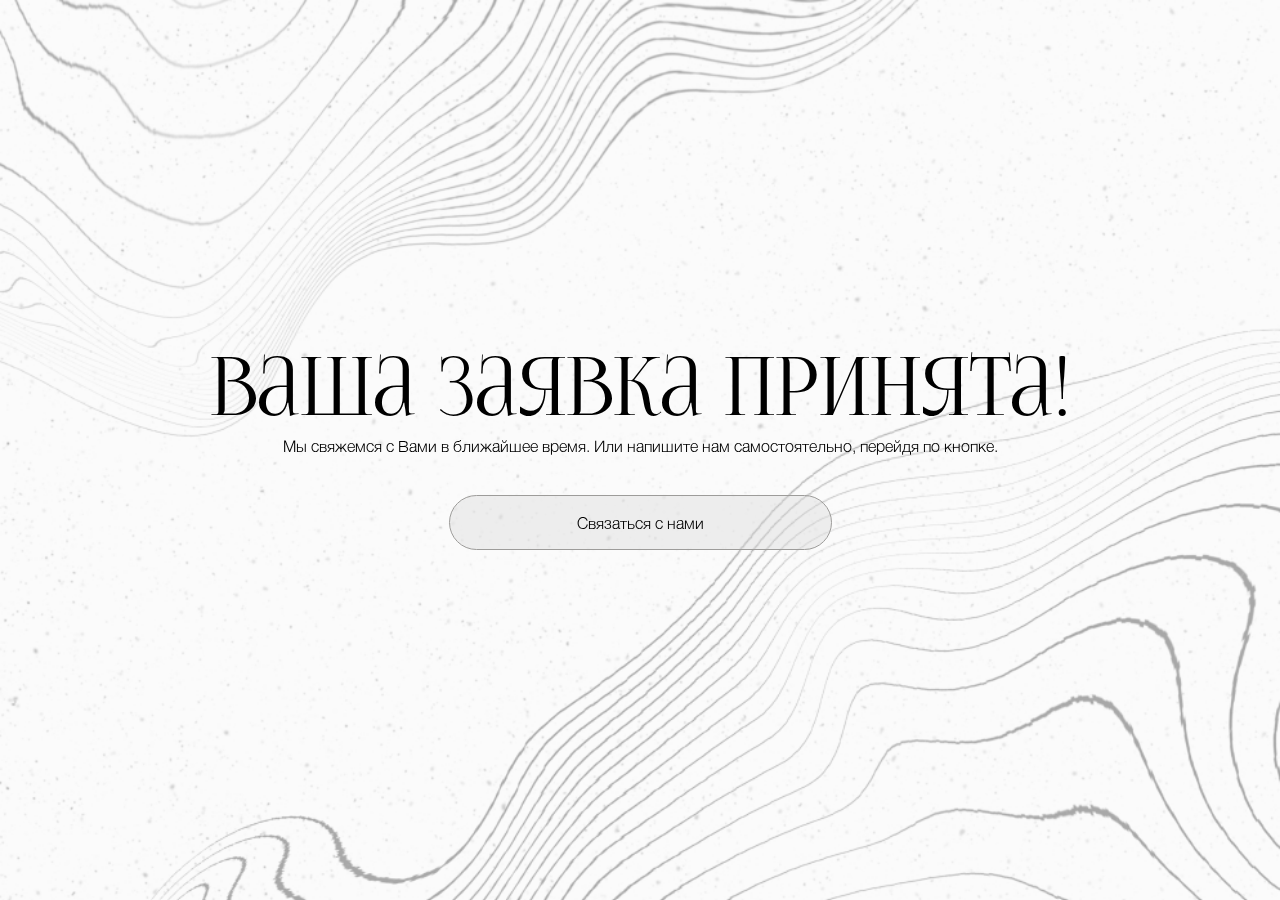
<file: rewiew.html>
<!DOCTYPE html>
<html lang="en">

<head>
    <link rel="stylesheet" href="css/style.css">
    <meta charset="UTF-8">
    <meta name="viewport" content="width=device-width, initial-scale=1.0">
    <title>Thanks!</title>
    <script src="libs/gsap/gsap.min.js" defer></script>
    <script src="libs/gsap/ScrollTrigger.min.js" defer></script>
    <script src="libs/gsap/ScrollSmoother.min.js" defer></script>
    <script src="scripts/app.js" defer></script>
</head>

<body>
    <div class="rewiew-content">
        <div class="block">
            <div class="label">Ваша заявка принята!</div>
            <div class="text">Мы свяжемся с Вами в ближайшее время. Или напишите нам самостоятельно, перейдя по кнопке.
            </div>
            <div class="kostil">
                <a style="text-decoration: none; color: #000000;" href="https://t.me/akiraDManager">
                    <div class="button">Связаться с нами</div>
                </a>
            </div>
        </div>
    </div>
</body>

</html>
</file>
<file: css/style.css>
* {
  margin: 0px;
  padding: 0px;
  font-family: "Forbiten";
}

body {
  min-width: 500px;
  margin: 0px;
  padding: 0px;
}

.welcome {
  width: 100%;
  height: 1125px;
  background-image: url("../accets/helloBG.png");
  background-size: cover;
}
.welcome .content {
  will-change: transform;
  margin-left: 80px;
  padding-top: 291px;
}
.welcome .content .label {
  color: #000;
  font-size: 36px;
  font-weight: 300;
}
.welcome .content .title {
  color: #000;
  font-family: "FoglihtenNo06";
  font-size: 48px;
  font-weight: 300;
  padding-bottom: 42px;
}
.welcome .content .button {
  transition: 0.3s;
  cursor: pointer;
  font-family: "Helvetica";
  width: 381px;
  border: 1px solid #9d9c9a;
  background-color: rgba(217, 217, 217, 0.4);
  display: inline-flex;
  justify-content: center;
  border-radius: 46px;
  padding-top: 17px;
  padding-bottom: 17px;
}
.welcome .content .button:hover {
  transition: 0.3s;
  -webkit-box-shadow: 0px 0px 36px -6px rgba(34, 60, 80, 0.14);
  -moz-box-shadow: 0px 0px 36px -6px rgba(34, 60, 80, 0.14);
  box-shadow: 0px 0px 36px -6px rgba(34, 60, 80, 0.14);
}
.welcome .content .kostil {
  margin-top: 10px;
  width: 381px;
}
.welcome .content .sms {
  color: #9d9c9a;
  font-size: 14px;
  font-family: "Helvetica";
  text-align: center;
}

.our-works {
  margin-top: 138px;
  height: 1652px;
}
.our-works .blocks {
  width: 100%;
  height: 1490px;
}
.our-works .blocks .work {
  will-change: transform;
  box-shadow: 0px 0px 20px 4px rgba(0, 0, 0, 0.1);
  position: absolute;
  width: 100px;
  height: 100px;
  background-color: #9d9c9a;
}
.our-works .blocks .work-1 {
  background-image: url("../accets/works Akira.DM/aura.png");
  background-size: 100%;
  width: 740px;
  height: 329px;
  left: 140px;
  margin-top: 104px;
}
.our-works .blocks .work-2 {
  background-image: url("../accets/works Akira.DM/tattoo.jpg");
  background-size: 100%;
  width: 382px;
  height: 382px;
  right: 140px;
  margin-top: 240px;
}
.our-works .blocks .work-3 {
  background-image: url("../accets/works Akira.DM/IUseMobile.jpg");
  background-size: 100%;
  width: 382px;
  height: 701px;
  margin-top: 480px;
  left: 235px;
}
.our-works .blocks .work-4 {
  background-image: url("../accets/works Akira.DM/maket.png");
  background-size: 100%;
  width: 470px;
  height: 709px;
  right: 140px;
  margin-top: 680px;
}
.our-works .blocks .work-5 {
  background-image: url("../accets/works Akira.DM/IUsePC.jpg");
  background-size: 100%;
  width: 740px;
  height: 329px;
  margin-top: 1290px;
  z-index: -1;
  left: 140px;
}
.our-works .label {
  float: right;
  margin-right: 80px;
  font-size: 46px;
}
.our-works .text {
  width: 246px;
  font-family: "Helvetica";
  float: right;
  margin-right: 140px;
}

.break {
  width: 100%;
  height: 578px;
  background-image: url("../accets/break.png");
  background-size: 100%;
  margin-top: 220px;
}

.color {
  margin-top: 200px;
  width: 100%;
}
.color .label {
  text-align: center;
  font-size: 48px;
}
.color .banner {
  margin-top: 22px;
  width: 100%;
  height: 705px;
  background-image: url("../accets/colorBG.png");
  background-size: 100%;
}
.color .banner .block {
  padding-top: 108px;
}
.color .banner .block .label {
  color: #ffffff;
  text-align: left;
  font-size: 128px;
  margin-left: 125px;
}

.d3 {
  width: 100%;
  margin-top: 200px;
}
.d3 .label {
  width: 389px;
  height: 122px;
  margin-left: auto;
  margin-right: auto;
  background-image: url("../accets/notOnly3D.png");
}
.d3 .banner {
  width: 100%;
  height: 298px;
  background-image: url("../accets/3dBanner.jpg");
  background-size: 100% 100%;
  margin-top: 20px;
  box-shadow: 0px 10px 30px 0px rgba(0, 0, 0, 0.22);
}
.d3 .content {
  display: inline-flex;
  width: 100%;
  justify-content: center;
  align-items: center;
}
.d3 .content .armchair {
  will-change: transform;
  margin-top: -40px;
  z-index: -1;
}
.d3 .content .label-block .second-label {
  font-size: 128px;
}
.d3 .content .label-block .kostil-dwa {
  width: 100%;
  display: flex;
  justify-content: center;
}
.d3 .content .label-block .kostil-dwa .kostil-tri .button {
  cursor: pointer;
  margin-top: 69px;
  font-family: "Helvetica";
  width: 381px;
  border: 1px solid #9d9c9a;
  background-color: rgba(217, 217, 217, 0.4);
  display: inline-flex;
  justify-content: center;
  border-radius: 46px;
  padding-top: 17px;
  padding-bottom: 17px;
  transition: 0.3s;
}
.d3 .content .label-block .kostil-dwa .kostil-tri .button:hover {
  transition: 0.3s;
  -webkit-box-shadow: 0px 0px 36px -6px rgba(34, 60, 80, 0.14);
  -moz-box-shadow: 0px 0px 36px -6px rgba(34, 60, 80, 0.14);
  box-shadow: 0px 0px 36px -6px rgba(34, 60, 80, 0.14);
}
.d3 .content .label-block .kostil-dwa .kostil-tri .kostil {
  margin-top: 10px;
  width: 381px;
}
.d3 .content .label-block .kostil-dwa .kostil-tri .sms {
  color: #9d9c9a;
  font-size: 14px;
  font-family: "Helvetica";
  text-align: center;
}

.break-section {
  margin-top: 200px;
  width: 100%;
  height: 57px;
  background-image: url("../accets/break-section.png");
}

.info {
  width: 100%;
  padding-top: 200px;
  display: inline-flex;
  align-items: flex-start;
}
.info .left-block-info {
  display: flex;
  justify-content: center;
  width: 80%;
  height: 711px;
  background-image: url("../accets/infoBG.jpg");
  background-size: 100%;
}
.info .left-block-info .content .info-label {
  margin-top: 150px;
  font-size: 36px;
  text-align: center;
}
.info .left-block-info .content .info-text {
  margin-top: 20px;
  width: 560px;
  font-family: "Helvetica";
}
.info .right-block-choose {
  margin-left: 26px;
}
.info .right-block-choose .choose {
  cursor: pointer;
  font-size: 20px;
  font-family: "Helvetica";
  margin-bottom: 49px;
}

.choosen {
  color: #ffffff;
  background-color: #000000;
}

#smooth-content {
  will-change: transform;
}

.rewiew {
  padding-bottom: 200px;
  margin-top: 200px;
  width: 100%;
}
.rewiew .design {
  will-change: transform;
  z-index: -1;
  position: absolute;
  right: 91px;
  margin-top: 0;
  display: inline-block;
  width: auto;
}
.rewiew .design .label {
  font-size: 128px;
}
.rewiew .design .rewiewBG {
  display: block;
  margin: 0px auto;
  width: 445px;
}
.rewiew .rewiew-block {
  width: 673px;
  height: 405px;
  background: rgba(217, 217, 217, 0.4);
  box-shadow: 0px 4px 15px 1px rgba(0, 0, 0, 0.2);
  margin-left: 125px;
}
.rewiew .rewiew-block .label-inline {
  width: 100%;
  margin-top: 15px;
  display: inline-flex;
  align-items: center;
  justify-content: space-between;
}
.rewiew .rewiew-block .label-inline .label {
  font-size: 36px;
  margin-left: 20px;
}
.rewiew .rewiew-block .label-inline .buttons {
  margin-right: 30px;
}
.rewiew .rewiew-block .label-inline .buttons .UIButton {
  cursor: pointer;
  transition: 0.3s;
  margin-right: 22px;
  width: 28px;
  height: 28px;
}
.rewiew .rewiew-block .label-inline .buttons .UIButton:hover {
  transform: scale(1.1);
  transition: 0.3s;
}
.rewiew .rewiew-block .work {
  margin-left: 20px;
  font-size: 20px;
}
.rewiew .rewiew-block .text {
  font-size: 20px;
  font-family: "Helvetica";
  margin-left: 31px;
  width: 538px;
  margin-top: 30px;
}
.rewiew .kostil-dwa {
  margin-left: 125px;
  width: 30%;
  justify-content: left;
}
.rewiew .kostil-dwa .kostil-tri .button {
  cursor: pointer;
  transition: 0.3s;
  margin-top: 69px;
  font-family: "Helvetica";
  width: 381px;
  border: 1px solid #9d9c9a;
  background-color: rgba(217, 217, 217, 0.4);
  display: inline-flex;
  justify-content: center;
  border-radius: 46px;
  padding-top: 17px;
  padding-bottom: 17px;
}
.rewiew .kostil-dwa .kostil-tri .button:hover {
  transition: 0.3s;
  -webkit-box-shadow: 0px 0px 36px -6px rgba(34, 60, 80, 0.14);
  -moz-box-shadow: 0px 0px 36px -6px rgba(34, 60, 80, 0.14);
  box-shadow: 0px 0px 36px -6px rgba(34, 60, 80, 0.14);
}
.rewiew .kostil-dwa .kostil-tri .kostil {
  margin-top: 10px;
  width: 381px;
}
.rewiew .kostil-dwa .kostil-tri .sms {
  color: #9d9c9a;
  font-size: 14px;
  font-family: "Helvetica";
  text-align: center;
}

.break-line {
  width: 100%;
  height: 1px;
  background-color: #bdbdbd;
  margin-top: 200px;
  margin-bottom: 200px;
}

.akira-banner {
  margin-bottom: 200px;
  width: 100%;
  height: 458px;
  background-image: url("../accets/akiraBannerBG.jpg");
  background-size: 100%;
}
.akira-banner .label {
  color: #ffffff;
  font-size: 128px;
  text-align: center;
  padding-top: 88px;
}
.akira-banner .kostil-dwa {
  display: flex;
  justify-content: center;
}
.akira-banner .kostil-dwa .kostil-tri .button {
  cursor: pointer;
  transition: 0.3s;
  color: #ffffff;
  margin-top: 30px;
  font-family: "Helvetica";
  width: 381px;
  border: 1px solid #ffffff;
  background-color: rgba(217, 217, 217, 0.4);
  display: inline-flex;
  justify-content: center;
  border-radius: 46px;
  padding-top: 17px;
  padding-bottom: 17px;
}
.akira-banner .kostil-dwa .kostil-tri .button:hover {
  transition: 0.3s;
  -webkit-box-shadow: 0px 0px 36px -6px rgba(255, 255, 255, 0.2);
  -moz-box-shadow: 0px 0px 36px -6px rgba(255, 255, 255, 0.2);
  box-shadow: 0px 0px 36px -6px rgba(255, 255, 255, 0.2);
}
.akira-banner .kostil-dwa .kostil-tri .kostil {
  margin-top: 10px;
  width: 381px;
}
.akira-banner .kostil-dwa .kostil-tri .sms {
  color: #ffffff;
  font-size: 14px;
  font-family: "Helvetica";
  text-align: center;
}

.feedback {
  margin-bottom: 200px;
  width: 100%;
  background-image: url("../accets/feetbackBG.png");
  background-size: 100%;
}
.feedback .label {
  font-size: 48px;
  margin-left: 80px;
  margin-bottom: 2px;
}
.feedback .content {
  display: flex;
  justify-content: center;
  margin-top: 66px;
  width: 100%;
}
.feedback .content .feedback-blocks {
  display: inline-flex;
  justify-content: center;
  flex-wrap: wrap;
  width: 60%;
}
.feedback .content .feedback-blocks .first-row {
  width: 100%;
  display: inline-flex;
  justify-content: space-between;
  align-items: center;
}
.feedback .content .feedback-blocks .feedback-block {
  margin-bottom: 35px;
}
.feedback .content .feedback-blocks .feedback-block .title {
  font-family: "Helvetica";
  font-size: 20px;
  margin-left: 20px;
}
.feedback .content .feedback-blocks .feedback-block .block {
  font-family: "Helvetica";
  display: inline-flex;
  justify-content: center;
  align-items: center;
  width: 210px;
  height: 210px;
  background: rgba(217, 217, 217, 0.4);
  box-shadow: 0px 0px 30px -1px rgba(0, 0, 0, 0.25);
}
.feedback .content .feedback-blocks .feedback-block .block input {
  font-family: "Helvetica";
  font-size: 16px;
  color: rgba(0, 0, 0, 0.8);
  outline: none;
  width: 100%;
  text-align: center;
  border: 1px solid transparent;
  background: transparent;
}
.feedback .content .feedback-blocks .bottom-blocks {
  width: 100%;
  display: inline-flex;
  justify-content: space-between;
}
.feedback .content .feedback-blocks .bottom-blocks #area {
  width: 70%;
}
.feedback .content .feedback-blocks .bottom-blocks #area #area-block {
  width: 100%;
  height: 107px;
}
.feedback .content .feedback-blocks .bottom-blocks .send-message {
  cursor: pointer;
  transition: 0.3s;
  box-shadow: 0px 0px 38px 2px rgba(0, 0, 0, 0.2);
  margin-top: 28px;
  color: #ffffff;
  font-size: 20px;
  background-image: url("../accets/sendBG.png");
  display: flex;
  align-items: center;
  justify-content: center;
  width: 210px;
  height: 107px;
}
.feedback .content .feedback-blocks .bottom-blocks .send-message:hover {
  transition: 0.3s;
  -webkit-box-shadow: 0px 0px 36px 6px rgba(34, 60, 80, 0.34);
  -moz-box-shadow: 0px 0px 36px 6px rgba(34, 60, 80, 0.34);
  box-shadow: 0px 0px 36px 6px rgba(0, 0, 0, 0.34);
}
.feedback .content #email {
  width: 100%;
}
.feedback .content #email #email-block {
  width: 100%;
  height: 110px;
}
.feedback .content #task {
  width: 100%;
}
.feedback .content #task #task-block {
  width: 100%;
  height: 218px;
}

.footer {
  background-image: url("../accets/footerBG.jpg");
  background-size: 100%;
  width: 100%;
  height: 86px;
  color: #ffffff;
  font-size: 48px;
}
.footer .footer-label {
  height: 100%;
  display: flex;
  align-items: center;
  float: right;
  margin-right: 80px;
}

.button:hover {
  border: 1px solid red;
}

@font-face {
  font-family: "Forbiten";
  src: url("../fonts/FoglihtenNo06_076.otf");
}
@font-face {
  font-family: "Helvetica";
  src: url("../fonts/4215-font.otf");
}
@media screen and (max-width: 1100px) {
  .welcome .content {
    margin-left: 0px;
  }
  .welcome .content .label {
    text-align: center;
  }
  .welcome .content .title {
    font-size: 24px;
    text-align: center;
  }
  .welcome .content .button {
    margin-left: auto;
    margin-right: auto;
  }
  .welcome .content .kostil-dwa {
    width: 100%;
    display: flex;
    flex-wrap: wrap;
    justify-content: center;
  }
  .our-works .label {
    margin-right: 0px;
    text-align: center;
    float: none;
  }
  .our-works .blocks .work-1 {
    width: 60%;
    height: 205px;
    position: absolute;
    left: 30%;
  }
  .our-works .blocks .work-2 {
    width: 35%;
    height: 600px;
  }
  .our-works .blocks .work-3 {
    left: 30px;
    width: 35%;
    height: 300px;
  }
  .our-works .blocks .work-4 {
    margin-top: 900px;
    width: 50%;
    height: 300px;
    right: 30px;
  }
  .our-works .blocks .work-5 {
    width: 60%;
    height: 200px;
    left: 40px;
  }
  .our-works .text {
    margin-top: 30px;
    margin-left: auto;
    margin-right: auto;
    float: none;
  }
  .color .banner {
    background-size: auto 100%;
  }
  .color .banner .block {
    margin-left: 10px;
  }
  .color .banner .block .label {
    margin-left: 10px;
    font-size: 80px;
  }
  .d3 .content {
    display: inline-flex;
    justify-content: center;
    flex-wrap: wrap;
  }
  .d3 .content .armchair {
    width: 100%;
  }
  .d3 .content .label-block .second-label {
    font-size: 80px;
    text-align: center;
  }
  .info {
    flex-wrap: wrap;
  }
  .info .left-block-info {
    width: 100%;
  }
  .info .left-block-info .content .info-label {
    font-size: 36px;
  }
  .info .left-block-info .content .info-text {
    display: block;
    margin-right: auto;
    margin-left: auto;
    width: 80%;
  }
  .info .right-block-choose {
    margin-top: 60px;
  }
  .rewiew .kostil {
    display: flex;
    justify-content: center;
  }
  .rewiew .design {
    margin-bottom: 40px;
    right: 0;
    display: block;
    margin-left: auto;
    margin-right: auto;
    position: relative;
  }
  .rewiew .design .rewiewBG {
    width: 100%;
    display: block;
    margin-left: auto;
    margin-right: auto;
  }
  .rewiew .design .label {
    text-align: center;
    font-size: 80px;
  }
  .rewiew .rewiew-block {
    width: 90%;
    height: auto;
    padding-bottom: 40px;
    margin-left: 0px;
    margin-right: 0px;
  }
  .rewiew .rewiew-block .work {
    margin-top: 15px;
  }
  .rewiew .rewiew-block .label-inline .label {
    font-size: 24px;
  }
  .rewiew .rewiew-block .text {
    width: 80%;
  }
  .rewiew .kostil-dwa {
    width: 100%;
    display: flex;
    justify-content: center;
    margin-left: 0px;
    margin-right: 0px;
  }
  .akira-banner {
    background-size: auto 100%;
  }
  .akira-banner .label {
    font-size: 80px;
  }
  .feedback {
    display: none;
  }
  .footer {
    background-size: auto 100%;
  }
  .break {
    margin-top: 200px;
  }
}
.rewiew-content {
  display: inline-flex;
  justify-content: center;
  align-items: center;
  width: 100%;
  height: 100vh;
  background-image: url("../accets/infoBG.jpg");
  background-size: 100%;
}
.rewiew-content .label {
  font-size: 80px;
}
.rewiew-content .text {
  font-family: "Helvetica";
  text-align: center;
}
.rewiew-content .kostil {
  margin-top: 40px;
  width: 100%;
  display: flex;
  justify-content: center;
}
.rewiew-content .kostil .button {
  transition: 0.3s;
  cursor: pointer;
  font-family: "Helvetica";
  width: 381px;
  border: 1px solid #9d9c9a;
  background-color: rgba(217, 217, 217, 0.4);
  display: inline-flex;
  justify-content: center;
  border-radius: 46px;
  padding-top: 17px;
  padding-bottom: 17px;
}
.rewiew-content .kostil .button:hover {
  transition: 0.3s;
  -webkit-box-shadow: 0px 0px 36px -6px rgba(34, 60, 80, 0.14);
  -moz-box-shadow: 0px 0px 36px -6px rgba(34, 60, 80, 0.14);
  box-shadow: 0px 0px 36px -6px rgba(34, 60, 80, 0.14);
}

* {
  margin: 0px;
  padding: 0px;
  font-family: "Forbiten";
}

body {
  min-width: 500px;
  margin: 0px;
  padding: 0px;
}

.welcome {
  width: 100%;
  height: 1125px;
  background-image: url("../accets/helloBG.png");
  background-size: cover;
}
.welcome .content {
  will-change: transform;
  margin-left: 80px;
  padding-top: 291px;
}
.welcome .content .label {
  color: #000;
  font-size: 36px;
  font-weight: 300;
}
.welcome .content .title {
  color: #000;
  font-family: "FoglihtenNo06";
  font-size: 48px;
  font-weight: 300;
  padding-bottom: 42px;
}
.welcome .content .button {
  transition: 0.3s;
  cursor: pointer;
  font-family: "Helvetica";
  width: 381px;
  border: 1px solid #9d9c9a;
  background-color: rgba(217, 217, 217, 0.4);
  display: inline-flex;
  justify-content: center;
  border-radius: 46px;
  padding-top: 17px;
  padding-bottom: 17px;
}
.welcome .content .button:hover {
  transition: 0.3s;
  -webkit-box-shadow: 0px 0px 36px -6px rgba(34, 60, 80, 0.14);
  -moz-box-shadow: 0px 0px 36px -6px rgba(34, 60, 80, 0.14);
  box-shadow: 0px 0px 36px -6px rgba(34, 60, 80, 0.14);
}
.welcome .content .kostil {
  margin-top: 10px;
  width: 381px;
}
.welcome .content .sms {
  color: #9d9c9a;
  font-size: 14px;
  font-family: "Helvetica";
  text-align: center;
}

.our-works {
  margin-top: 138px;
  height: 1652px;
}
.our-works .blocks {
  width: 100%;
  height: 1490px;
}
.our-works .blocks .work {
  will-change: transform;
  box-shadow: 0px 0px 20px 4px rgba(0, 0, 0, 0.1);
  position: absolute;
  width: 100px;
  height: 100px;
  background-color: #9d9c9a;
}
.our-works .blocks .work-1 {
  background-image: url("../accets/works Akira.DM/aura.png");
  background-size: 100%;
  width: 740px;
  height: 329px;
  left: 140px;
  margin-top: 104px;
}
.our-works .blocks .work-2 {
  background-image: url("../accets/works Akira.DM/tattoo.jpg");
  background-size: 100%;
  width: 382px;
  height: 382px;
  right: 140px;
  margin-top: 240px;
}
.our-works .blocks .work-3 {
  background-image: url("../accets/works Akira.DM/IUseMobile.jpg");
  background-size: 100%;
  width: 382px;
  height: 701px;
  margin-top: 480px;
  left: 235px;
}
.our-works .blocks .work-4 {
  background-image: url("../accets/works Akira.DM/maket.png");
  background-size: 100%;
  width: 470px;
  height: 709px;
  right: 140px;
  margin-top: 680px;
}
.our-works .blocks .work-5 {
  background-image: url("../accets/works Akira.DM/IUsePC.jpg");
  background-size: 100%;
  width: 740px;
  height: 329px;
  margin-top: 1290px;
  z-index: -1;
  left: 140px;
}
.our-works .label {
  float: right;
  margin-right: 80px;
  font-size: 46px;
}
.our-works .text {
  width: 246px;
  font-family: "Helvetica";
  float: right;
  margin-right: 140px;
}

.break {
  width: 100%;
  height: 578px;
  background-image: url("../accets/break.png");
  background-size: 100%;
  margin-top: 220px;
}

.color {
  margin-top: 200px;
  width: 100%;
}
.color .label {
  text-align: center;
  font-size: 48px;
}
.color .banner {
  margin-top: 22px;
  width: 100%;
  height: 705px;
  background-image: url("../accets/colorBG.png");
  background-size: 100%;
}
.color .banner .block {
  padding-top: 108px;
}
.color .banner .block .label {
  color: #ffffff;
  text-align: left;
  font-size: 128px;
  margin-left: 125px;
}

.d3 {
  width: 100%;
  margin-top: 200px;
}
.d3 .label {
  width: 389px;
  height: 122px;
  margin-left: auto;
  margin-right: auto;
  background-image: url("../accets/notOnly3D.png");
}
.d3 .banner {
  width: 100%;
  height: 298px;
  background-image: url("../accets/3dBanner.jpg");
  background-size: 100% 100%;
  margin-top: 20px;
  box-shadow: 0px 10px 30px 0px rgba(0, 0, 0, 0.22);
}
.d3 .content {
  display: inline-flex;
  width: 100%;
  justify-content: center;
  align-items: center;
}
.d3 .content .armchair {
  will-change: transform;
  margin-top: -40px;
  z-index: -1;
}
.d3 .content .label-block .second-label {
  font-size: 128px;
}
.d3 .content .label-block .kostil-dwa {
  width: 100%;
  display: flex;
  justify-content: center;
}
.d3 .content .label-block .kostil-dwa .kostil-tri .button {
  cursor: pointer;
  margin-top: 69px;
  font-family: "Helvetica";
  width: 381px;
  border: 1px solid #9d9c9a;
  background-color: rgba(217, 217, 217, 0.4);
  display: inline-flex;
  justify-content: center;
  border-radius: 46px;
  padding-top: 17px;
  padding-bottom: 17px;
  transition: 0.3s;
}
.d3 .content .label-block .kostil-dwa .kostil-tri .button:hover {
  transition: 0.3s;
  -webkit-box-shadow: 0px 0px 36px -6px rgba(34, 60, 80, 0.14);
  -moz-box-shadow: 0px 0px 36px -6px rgba(34, 60, 80, 0.14);
  box-shadow: 0px 0px 36px -6px rgba(34, 60, 80, 0.14);
}
.d3 .content .label-block .kostil-dwa .kostil-tri .kostil {
  margin-top: 10px;
  width: 381px;
}
.d3 .content .label-block .kostil-dwa .kostil-tri .sms {
  color: #9d9c9a;
  font-size: 14px;
  font-family: "Helvetica";
  text-align: center;
}

.break-section {
  margin-top: 200px;
  width: 100%;
  height: 57px;
  background-image: url("../accets/break-section.png");
}

.info {
  width: 100%;
  padding-top: 200px;
  display: inline-flex;
  align-items: flex-start;
}
.info .left-block-info {
  display: flex;
  justify-content: center;
  width: 80%;
  height: 711px;
  background-image: url("../accets/infoBG.jpg");
  background-size: 100%;
}
.info .left-block-info .content .info-label {
  margin-top: 150px;
  font-size: 36px;
  text-align: center;
}
.info .left-block-info .content .info-text {
  margin-top: 20px;
  width: 560px;
  font-family: "Helvetica";
}
.info .right-block-choose {
  margin-left: 26px;
}
.info .right-block-choose .choose {
  cursor: pointer;
  font-size: 20px;
  font-family: "Helvetica";
  margin-bottom: 49px;
}

.choosen {
  color: #ffffff;
  background-color: #000000;
}

#smooth-content {
  will-change: transform;
}

.rewiew {
  padding-bottom: 200px;
  margin-top: 200px;
  width: 100%;
}
.rewiew .design {
  will-change: transform;
  z-index: -1;
  position: absolute;
  right: 91px;
  margin-top: 0;
  display: inline-block;
  width: auto;
}
.rewiew .design .label {
  font-size: 128px;
}
.rewiew .design .rewiewBG {
  display: block;
  margin: 0px auto;
  width: 445px;
}
.rewiew .rewiew-block {
  width: 673px;
  height: 405px;
  background: rgba(217, 217, 217, 0.4);
  box-shadow: 0px 4px 15px 1px rgba(0, 0, 0, 0.2);
  margin-left: 125px;
}
.rewiew .rewiew-block .label-inline {
  width: 100%;
  margin-top: 15px;
  display: inline-flex;
  align-items: center;
  justify-content: space-between;
}
.rewiew .rewiew-block .label-inline .label {
  font-size: 36px;
  margin-left: 20px;
}
.rewiew .rewiew-block .label-inline .buttons {
  margin-right: 30px;
}
.rewiew .rewiew-block .label-inline .buttons .UIButton {
  cursor: pointer;
  transition: 0.3s;
  margin-right: 22px;
  width: 28px;
  height: 28px;
}
.rewiew .rewiew-block .label-inline .buttons .UIButton:hover {
  transform: scale(1.1);
  transition: 0.3s;
}
.rewiew .rewiew-block .work {
  margin-left: 20px;
  font-size: 20px;
}
.rewiew .rewiew-block .text {
  font-size: 20px;
  font-family: "Helvetica";
  margin-left: 31px;
  width: 538px;
  margin-top: 30px;
}
.rewiew .kostil-dwa {
  margin-left: 125px;
  width: 30%;
  justify-content: left;
}
.rewiew .kostil-dwa .kostil-tri .button {
  cursor: pointer;
  transition: 0.3s;
  margin-top: 69px;
  font-family: "Helvetica";
  width: 381px;
  border: 1px solid #9d9c9a;
  background-color: rgba(217, 217, 217, 0.4);
  display: inline-flex;
  justify-content: center;
  border-radius: 46px;
  padding-top: 17px;
  padding-bottom: 17px;
}
.rewiew .kostil-dwa .kostil-tri .button:hover {
  transition: 0.3s;
  -webkit-box-shadow: 0px 0px 36px -6px rgba(34, 60, 80, 0.14);
  -moz-box-shadow: 0px 0px 36px -6px rgba(34, 60, 80, 0.14);
  box-shadow: 0px 0px 36px -6px rgba(34, 60, 80, 0.14);
}
.rewiew .kostil-dwa .kostil-tri .kostil {
  margin-top: 10px;
  width: 381px;
}
.rewiew .kostil-dwa .kostil-tri .sms {
  color: #9d9c9a;
  font-size: 14px;
  font-family: "Helvetica";
  text-align: center;
}

.break-line {
  width: 100%;
  height: 1px;
  background-color: #bdbdbd;
  margin-top: 200px;
  margin-bottom: 200px;
}

.akira-banner {
  margin-bottom: 200px;
  width: 100%;
  height: 458px;
  background-image: url("../accets/akiraBannerBG.jpg");
  background-size: 100%;
}
.akira-banner .label {
  color: #ffffff;
  font-size: 128px;
  text-align: center;
  padding-top: 88px;
}
.akira-banner .kostil-dwa {
  display: flex;
  justify-content: center;
}
.akira-banner .kostil-dwa .kostil-tri .button {
  cursor: pointer;
  transition: 0.3s;
  color: #ffffff;
  margin-top: 30px;
  font-family: "Helvetica";
  width: 381px;
  border: 1px solid #ffffff;
  background-color: rgba(217, 217, 217, 0.4);
  display: inline-flex;
  justify-content: center;
  border-radius: 46px;
  padding-top: 17px;
  padding-bottom: 17px;
}
.akira-banner .kostil-dwa .kostil-tri .button:hover {
  transition: 0.3s;
  -webkit-box-shadow: 0px 0px 36px -6px rgba(255, 255, 255, 0.2);
  -moz-box-shadow: 0px 0px 36px -6px rgba(255, 255, 255, 0.2);
  box-shadow: 0px 0px 36px -6px rgba(255, 255, 255, 0.2);
}
.akira-banner .kostil-dwa .kostil-tri .kostil {
  margin-top: 10px;
  width: 381px;
}
.akira-banner .kostil-dwa .kostil-tri .sms {
  color: #ffffff;
  font-size: 14px;
  font-family: "Helvetica";
  text-align: center;
}

.feedback {
  margin-bottom: 200px;
  width: 100%;
  background-image: url("../accets/feetbackBG.png");
  background-size: 100%;
}
.feedback .label {
  font-size: 48px;
  margin-left: 80px;
  margin-bottom: 2px;
}
.feedback .content {
  display: flex;
  justify-content: center;
  margin-top: 66px;
  width: 100%;
}
.feedback .content .feedback-blocks {
  display: inline-flex;
  justify-content: center;
  flex-wrap: wrap;
  width: 60%;
}
.feedback .content .feedback-blocks .first-row {
  width: 100%;
  display: inline-flex;
  justify-content: space-between;
  align-items: center;
}
.feedback .content .feedback-blocks .feedback-block {
  margin-bottom: 35px;
}
.feedback .content .feedback-blocks .feedback-block .title {
  font-family: "Helvetica";
  font-size: 20px;
  margin-left: 20px;
}
.feedback .content .feedback-blocks .feedback-block .block {
  font-family: "Helvetica";
  display: inline-flex;
  justify-content: center;
  align-items: center;
  width: 210px;
  height: 210px;
  background: rgba(217, 217, 217, 0.4);
  box-shadow: 0px 0px 30px -1px rgba(0, 0, 0, 0.25);
}
.feedback .content .feedback-blocks .feedback-block .block input {
  font-family: "Helvetica";
  font-size: 16px;
  color: rgba(0, 0, 0, 0.8);
  outline: none;
  width: 100%;
  text-align: center;
  border: 1px solid transparent;
  background: transparent;
}
.feedback .content .feedback-blocks .bottom-blocks {
  width: 100%;
  display: inline-flex;
  justify-content: space-between;
}
.feedback .content .feedback-blocks .bottom-blocks #area {
  width: 70%;
}
.feedback .content .feedback-blocks .bottom-blocks #area #area-block {
  width: 100%;
  height: 107px;
}
.feedback .content .feedback-blocks .bottom-blocks .send-message {
  cursor: pointer;
  transition: 0.3s;
  box-shadow: 0px 0px 38px 2px rgba(0, 0, 0, 0.2);
  margin-top: 28px;
  color: #ffffff;
  font-size: 20px;
  background-image: url("../accets/sendBG.png");
  display: flex;
  align-items: center;
  justify-content: center;
  width: 210px;
  height: 107px;
}
.feedback .content .feedback-blocks .bottom-blocks .send-message:hover {
  transition: 0.3s;
  -webkit-box-shadow: 0px 0px 36px 6px rgba(34, 60, 80, 0.34);
  -moz-box-shadow: 0px 0px 36px 6px rgba(34, 60, 80, 0.34);
  box-shadow: 0px 0px 36px 6px rgba(0, 0, 0, 0.34);
}
.feedback .content #email {
  width: 100%;
}
.feedback .content #email #email-block {
  width: 100%;
  height: 110px;
}
.feedback .content #task {
  width: 100%;
}
.feedback .content #task #task-block {
  width: 100%;
  height: 218px;
}

.footer {
  background-image: url("../accets/footerBG.jpg");
  background-size: 100%;
  width: 100%;
  height: 86px;
  color: #ffffff;
  font-size: 48px;
}
.footer .footer-label {
  height: 100%;
  display: flex;
  align-items: center;
  float: right;
  margin-right: 80px;
}

.button:hover {
  border: 1px solid red;
}

@font-face {
  font-family: "Forbiten";
  src: url("../fonts/FoglihtenNo06_076.otf");
}
@font-face {
  font-family: "Helvetica";
  src: url("../fonts/4215-font.otf");
}
@media screen and (max-width: 1100px) {
  .welcome .content {
    margin-left: 0px;
  }
  .welcome .content .label {
    text-align: center;
  }
  .welcome .content .title {
    font-size: 24px;
    text-align: center;
  }
  .welcome .content .button {
    margin-left: auto;
    margin-right: auto;
  }
  .welcome .content .kostil-dwa {
    width: 100%;
    display: flex;
    flex-wrap: wrap;
    justify-content: center;
  }
  .our-works .label {
    margin-right: 0px;
    text-align: center;
    float: none;
  }
  .our-works .blocks .work-1 {
    width: 60%;
    height: 205px;
    position: absolute;
    left: 30%;
  }
  .our-works .blocks .work-2 {
    width: 35%;
    height: 600px;
  }
  .our-works .blocks .work-3 {
    left: 30px;
    width: 35%;
    height: 300px;
  }
  .our-works .blocks .work-4 {
    margin-top: 900px;
    width: 50%;
    height: 300px;
    right: 30px;
  }
  .our-works .blocks .work-5 {
    width: 60%;
    height: 200px;
    left: 40px;
  }
  .our-works .text {
    margin-top: 30px;
    margin-left: auto;
    margin-right: auto;
    float: none;
  }
  .color .banner {
    background-size: auto 100%;
  }
  .color .banner .block {
    margin-left: 10px;
  }
  .color .banner .block .label {
    margin-left: 10px;
    font-size: 80px;
  }
  .d3 .content {
    display: inline-flex;
    justify-content: center;
    flex-wrap: wrap;
  }
  .d3 .content .armchair {
    width: 100%;
  }
  .d3 .content .label-block .second-label {
    font-size: 80px;
    text-align: center;
  }
  .info {
    flex-wrap: wrap;
  }
  .info .left-block-info {
    width: 100%;
  }
  .info .left-block-info .content .info-label {
    font-size: 36px;
  }
  .info .left-block-info .content .info-text {
    display: block;
    margin-right: auto;
    margin-left: auto;
    width: 80%;
  }
  .info .right-block-choose {
    margin-top: 60px;
  }
  .rewiew .kostil {
    display: flex;
    justify-content: center;
  }
  .rewiew .design {
    margin-bottom: 40px;
    right: 0;
    display: block;
    margin-left: auto;
    margin-right: auto;
    position: relative;
  }
  .rewiew .design .rewiewBG {
    width: 100%;
    display: block;
    margin-left: auto;
    margin-right: auto;
  }
  .rewiew .design .label {
    text-align: center;
    font-size: 80px;
  }
  .rewiew .rewiew-block {
    width: 90%;
    height: auto;
    padding-bottom: 40px;
    margin-left: 0px;
    margin-right: 0px;
  }
  .rewiew .rewiew-block .work {
    margin-top: 15px;
  }
  .rewiew .rewiew-block .label-inline .label {
    font-size: 24px;
  }
  .rewiew .rewiew-block .text {
    width: 80%;
  }
  .rewiew .kostil-dwa {
    width: 100%;
    display: flex;
    justify-content: center;
    margin-left: 0px;
    margin-right: 0px;
  }
  .akira-banner {
    background-size: auto 100%;
  }
  .akira-banner .label {
    font-size: 80px;
  }
  .feedback {
    display: none;
  }
  .footer {
    background-size: auto 100%;
  }
  .break {
    margin-top: 200px;
  }
}
.rewiew-content {
  display: inline-flex;
  justify-content: center;
  align-items: center;
  width: 100%;
  height: 100vh;
  background-image: url("../accets/infoBG.jpg");
  background-size: 100%;
}
.rewiew-content .label {
  font-size: 80px;
}
.rewiew-content .text {
  font-family: "Helvetica";
  text-align: center;
}
.rewiew-content .kostil {
  margin-top: 40px;
  width: 100%;
  display: flex;
  justify-content: center;
}
.rewiew-content .kostil .button {
  transition: 0.3s;
  cursor: pointer;
  font-family: "Helvetica";
  width: 381px;
  border: 1px solid #9d9c9a;
  background-color: rgba(217, 217, 217, 0.4);
  display: inline-flex;
  justify-content: center;
  border-radius: 46px;
  padding-top: 17px;
  padding-bottom: 17px;
}
.rewiew-content .kostil .button:hover {
  transition: 0.3s;
  -webkit-box-shadow: 0px 0px 36px -6px rgba(34, 60, 80, 0.14);
  -moz-box-shadow: 0px 0px 36px -6px rgba(34, 60, 80, 0.14);
  box-shadow: 0px 0px 36px -6px rgba(34, 60, 80, 0.14);
}

@media screen and (max-width: 500px) {
  .welcome .content {
    padding-top: 100px;
  }
  .welcome .content .label {
    border: 1px solid red;
  }
}

/*# sourceMappingURL=style.css.map */
</file>
